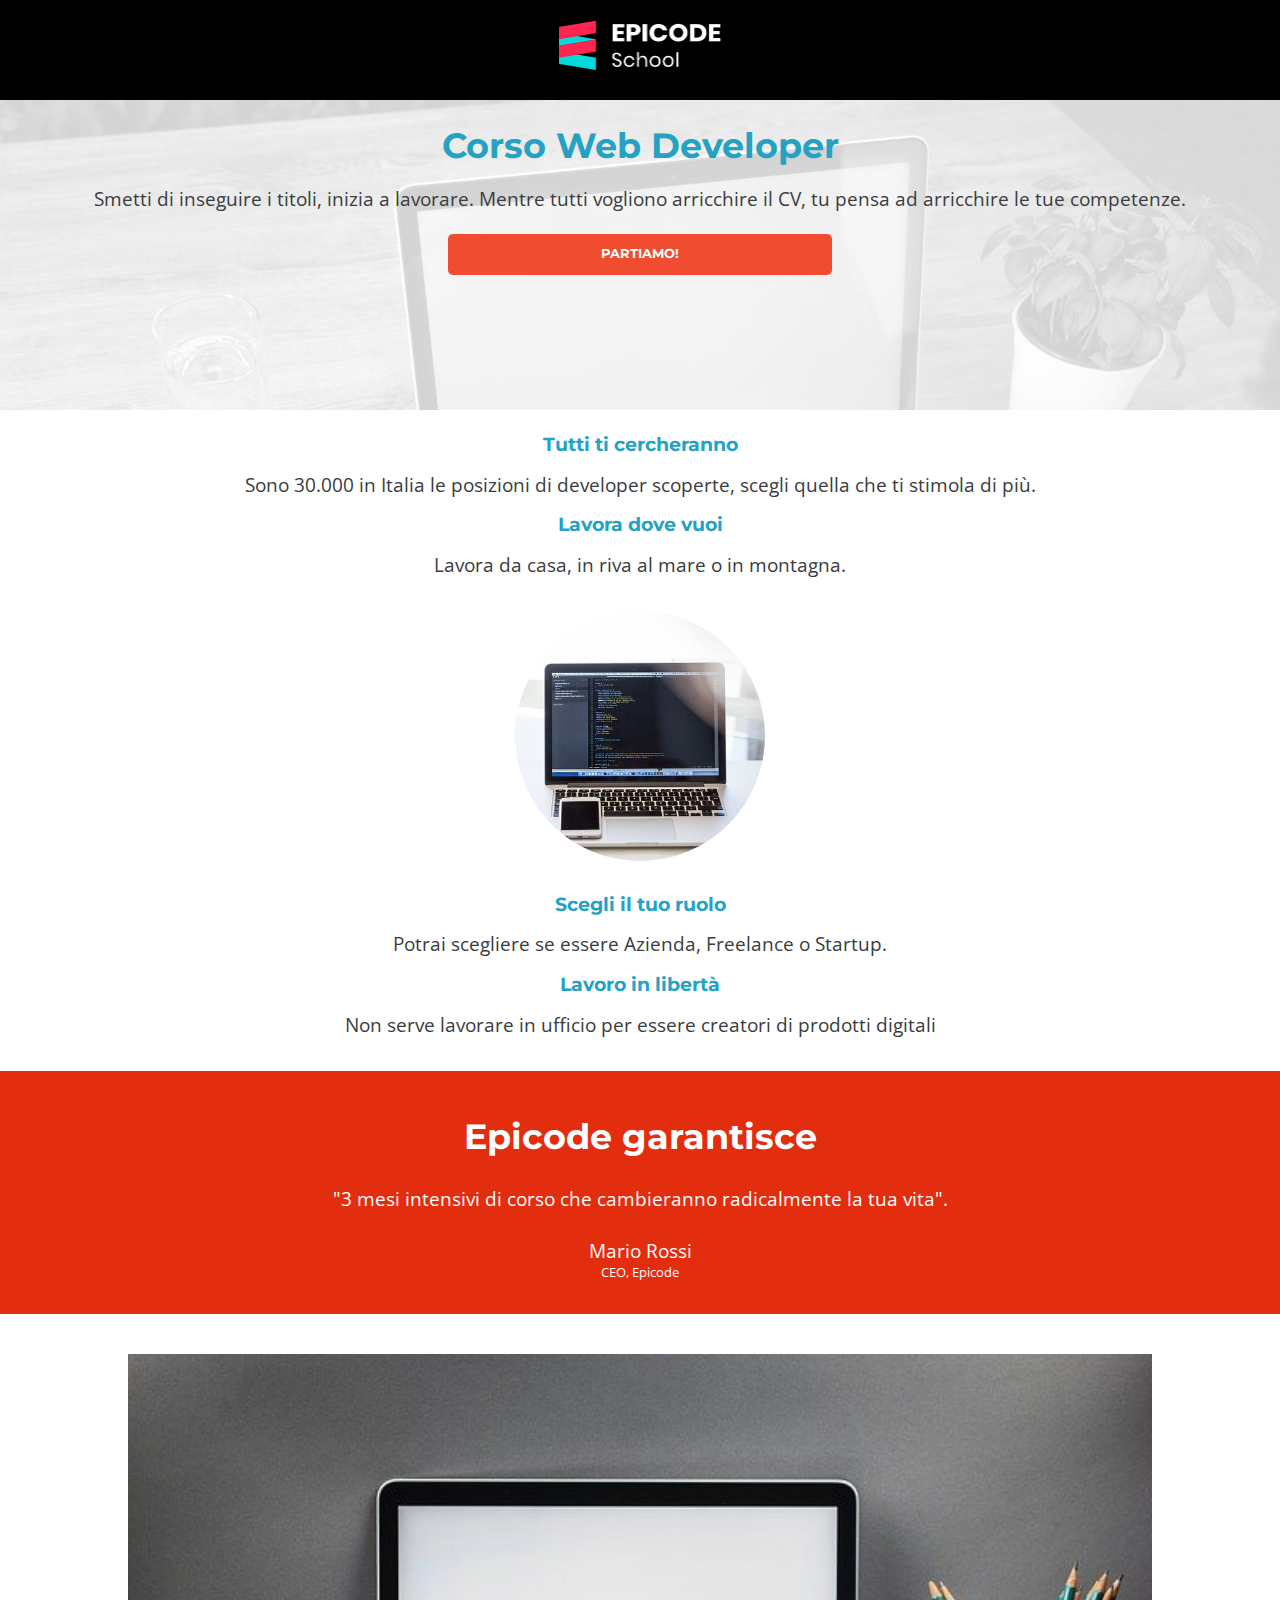
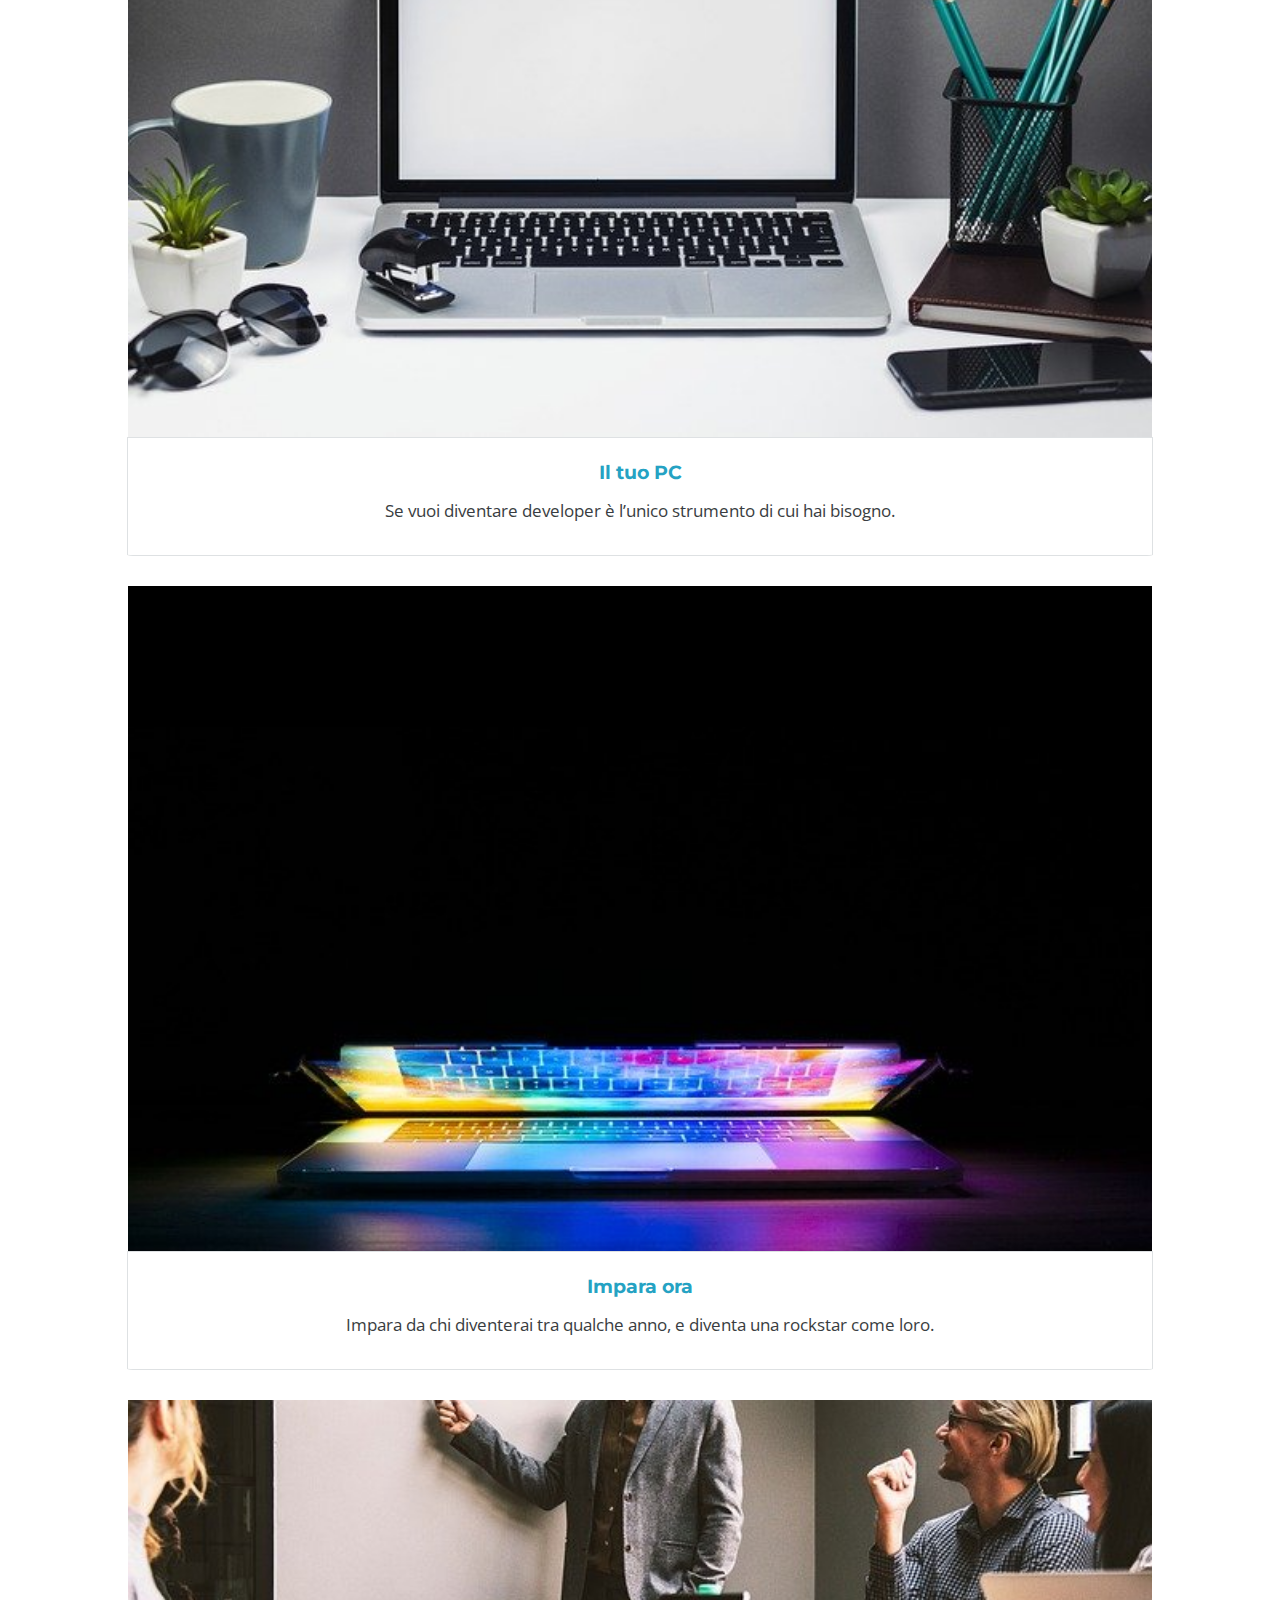
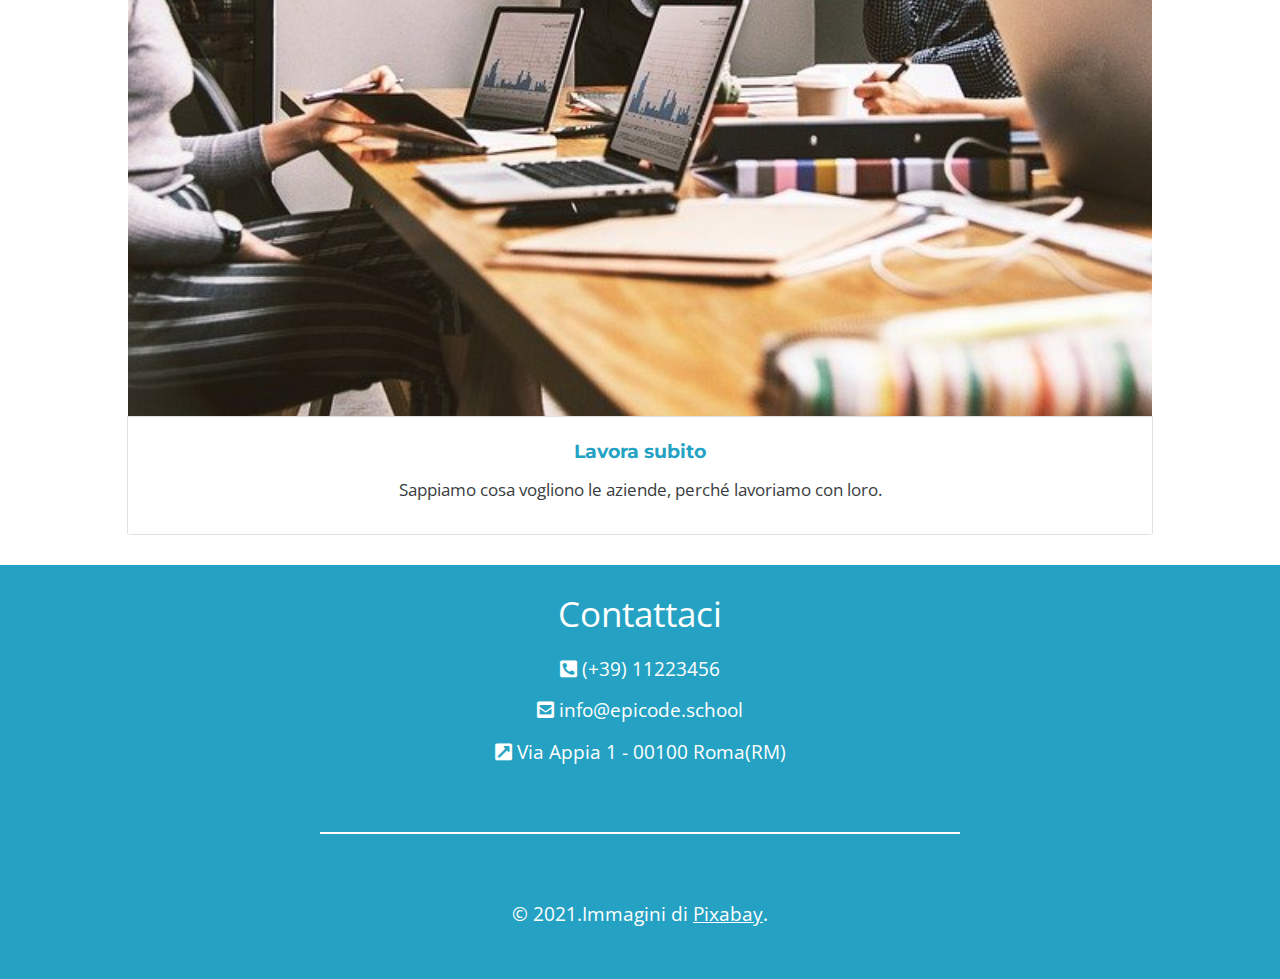
<file: css/index.html>
<!DOCTYPE html>
<html lang="en">
  <head>
    <meta charset="UTF-8" />
    <meta name="viewport" content="width=device-width, initial-scale=1.0" />
    <link rel="stylesheet" href="/css/reset.css" />
    <link rel="stylesheet" href="/css/style.css" />
    <link rel="stylesheet" href="https://cdnjs.cloudflare.com/ajax/libs/font-awesome/5.15.4/css/all.min.css" />

    <title>Corso Web Developer - Epicode school</title>
  </head>
  <body class="open-sans">
    <header class="logo">
      <img class="dimensione" src="/images/logo.png" alt="Logo" />
    </header>
    <main>
      <section class="bimg">
        <h1 class="montserrat celeste">Corso Web Developer</h1>
        <p>Smetti di inseguire i titoli, inizia a lavorare. Mentre tutti vogliono arricchire il CV, tu pensa ad arricchire le tue competenze.</p>
        <button class="bottone"><h4 class="montserrat">PARTIAMO!</h4></button>
      </section>
      <section class="spazio">
        <p class="montserrat celeste"><strong> Tutti ti cercheranno</strong></p>
        <p>Sono 30.000 in Italia le posizioni di developer scoperte, scegli quella che ti stimola di più.</p>
        <p class="montserrat celeste"><strong> Lavora dove vuoi </strong></p>
        <p>Lavora da casa, in riva al mare o in montagna.</p>
        <img class="cerchio" src="../images/notebook.jpg" alt="notebook" />
        <p class="montserrat celeste"><strong> Scegli il tuo ruolo</strong></p>
        <p>Potrai scegliere se essere Azienda, Freelance o Startup.</p>
        <p class="montserrat celeste"><strong> Lavoro in libertà</strong></p>
        <p>Non serve lavorare in ufficio per essere creatori di prodotti digitali</p>
      </section>
      <section class="testimonianze">
        <h2 class="montserrat margine">Epicode garantisce</h2>
        <p class="margine">"3 mesi intensivi di corso che cambieranno radicalmente la tua vita".</p>
        <p>Mario Rossi</p>
        <p class="misurap">CEO, Epicode</p>
      </section>

      <section class="spaziosotto">
        <img class="treimg" src="/images/foto1.jpg" alt="pc1" />
        <div class="bordo">
          <p class="montserrat celeste"><strong> Il tuo PC </strong></p>
          <p class="ristretto">Se vuoi diventare developer è l’unico strumento di cui hai bisogno.</p>
        </div>
      </section>

      <section class="spaziosotto">
        <img class="treimg" src="/images/foto2.jpg" alt="pc2" />
        <div class="bordo">
          <p class="montserrat celeste"><strong> Impara ora </strong></p>
          <p class="ristretto">Impara da chi diventerai tra qualche anno, e diventa una rockstar come loro.</p>
        </div>
      </section>

      <section class="spaziosotto">
        <img class="treimg" src="/images/foto3.jpg" alt="pc3" />
        <div class="bordo">
          <p class="montserrat celeste"><strong> Lavora subito </strong></p>
          <p class="ristretto">Sappiamo cosa vogliono le aziende, perché lavoriamo con loro.</p>
        </div>
      </section>
    </main>
    <footer class="boxu">
      <h2>Contattaci</h2>
      <p><i class="fas fa-phone-square-alt"></i> (+39) 11223456</p>
      <p><i class="fas fa-envelope-square"></i> info@epicode.school</p>
      <p><i class="fas fa-external-link-square-alt"></i> Via Appia 1 - 00100 Roma(RM)</p>
      <div class="trattino"></div>
      <p>&copy; 2021.Immagini di <a href="#"> Pixabay</a>.</p>
    </footer>
  </body>
</html>
</file>
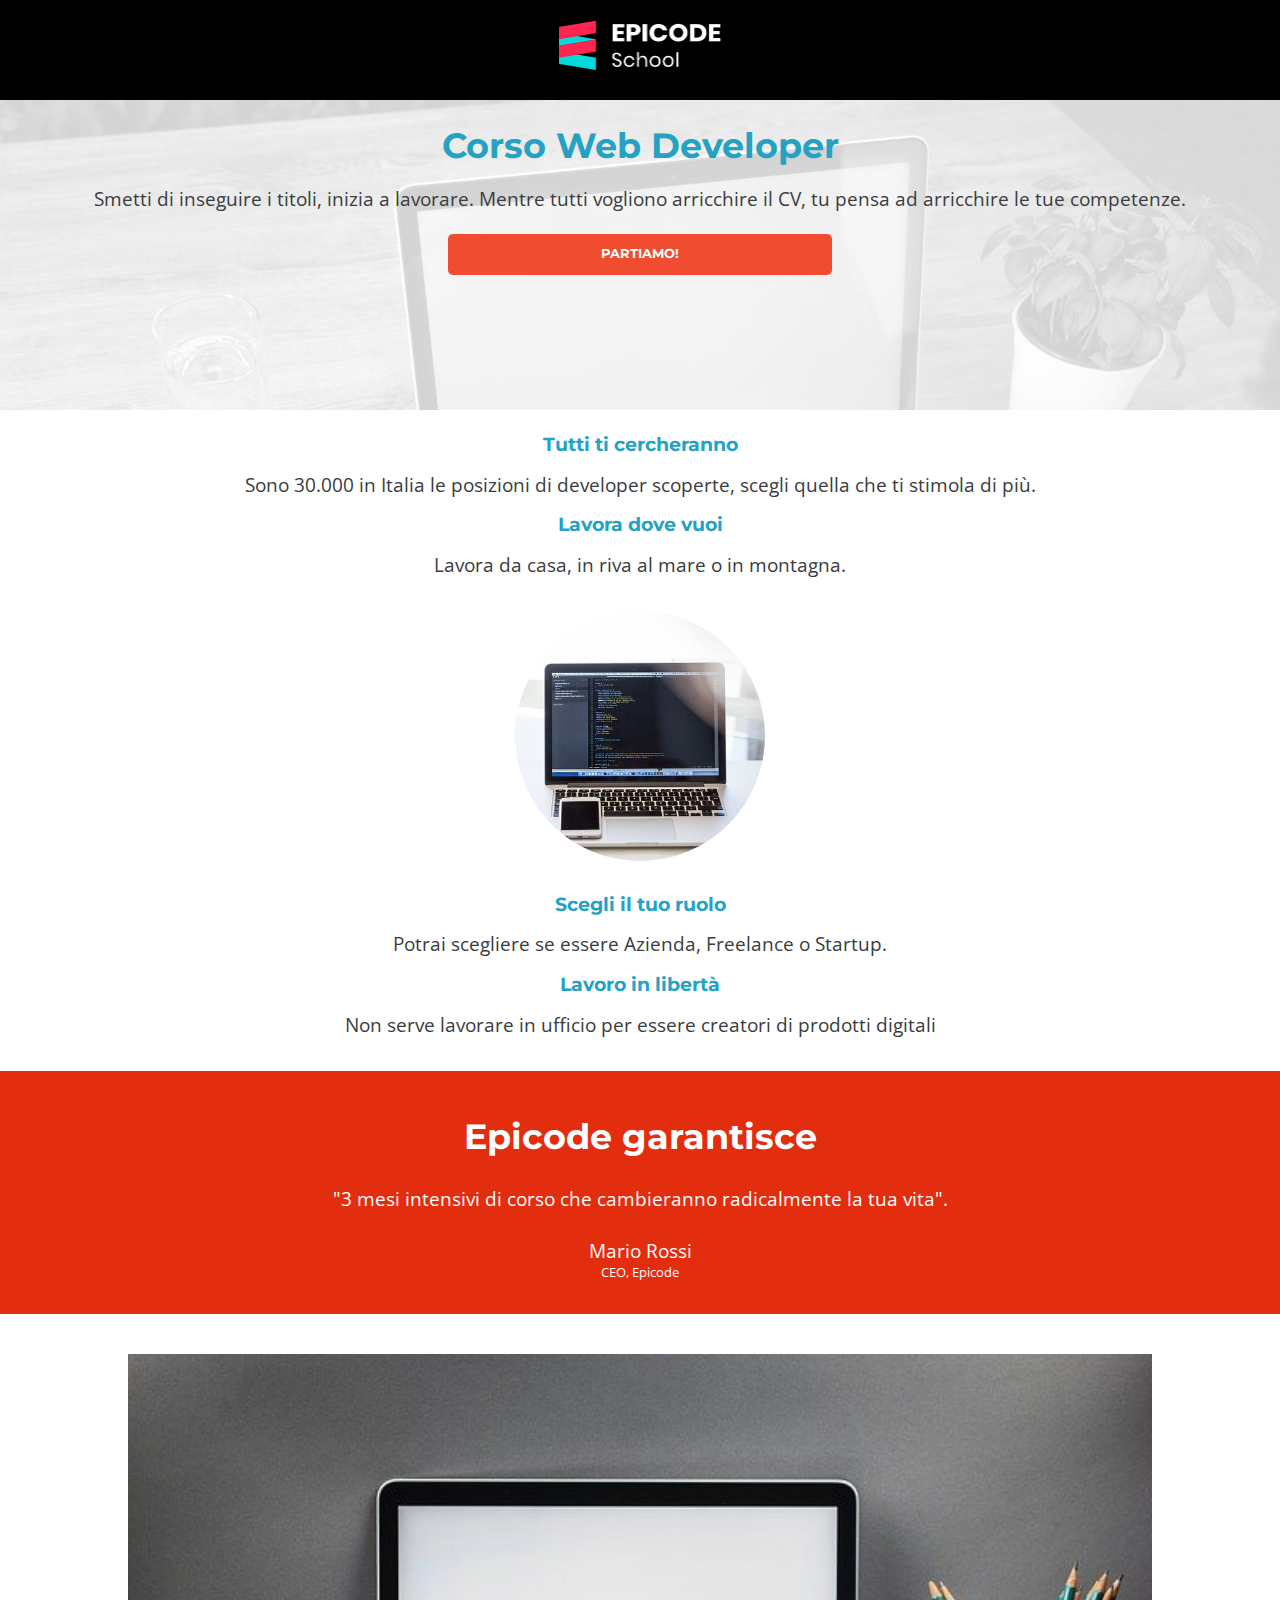
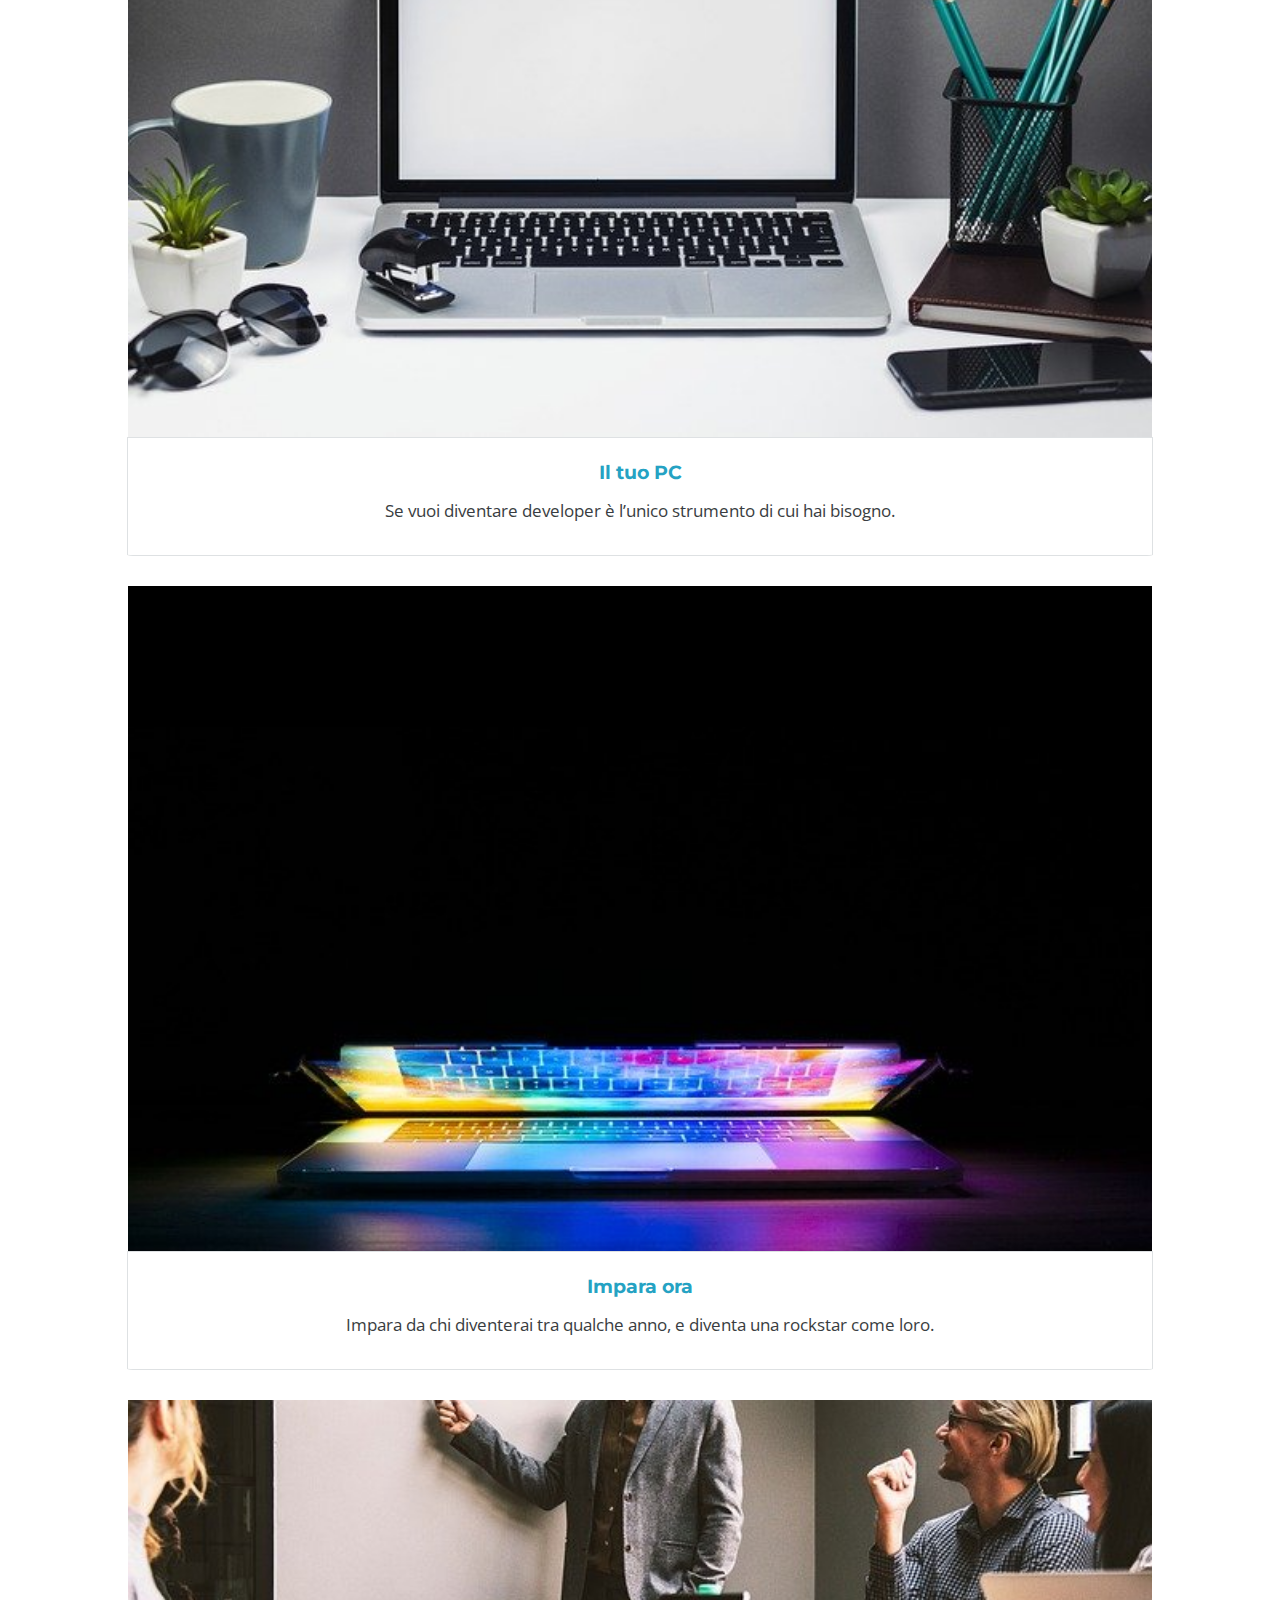
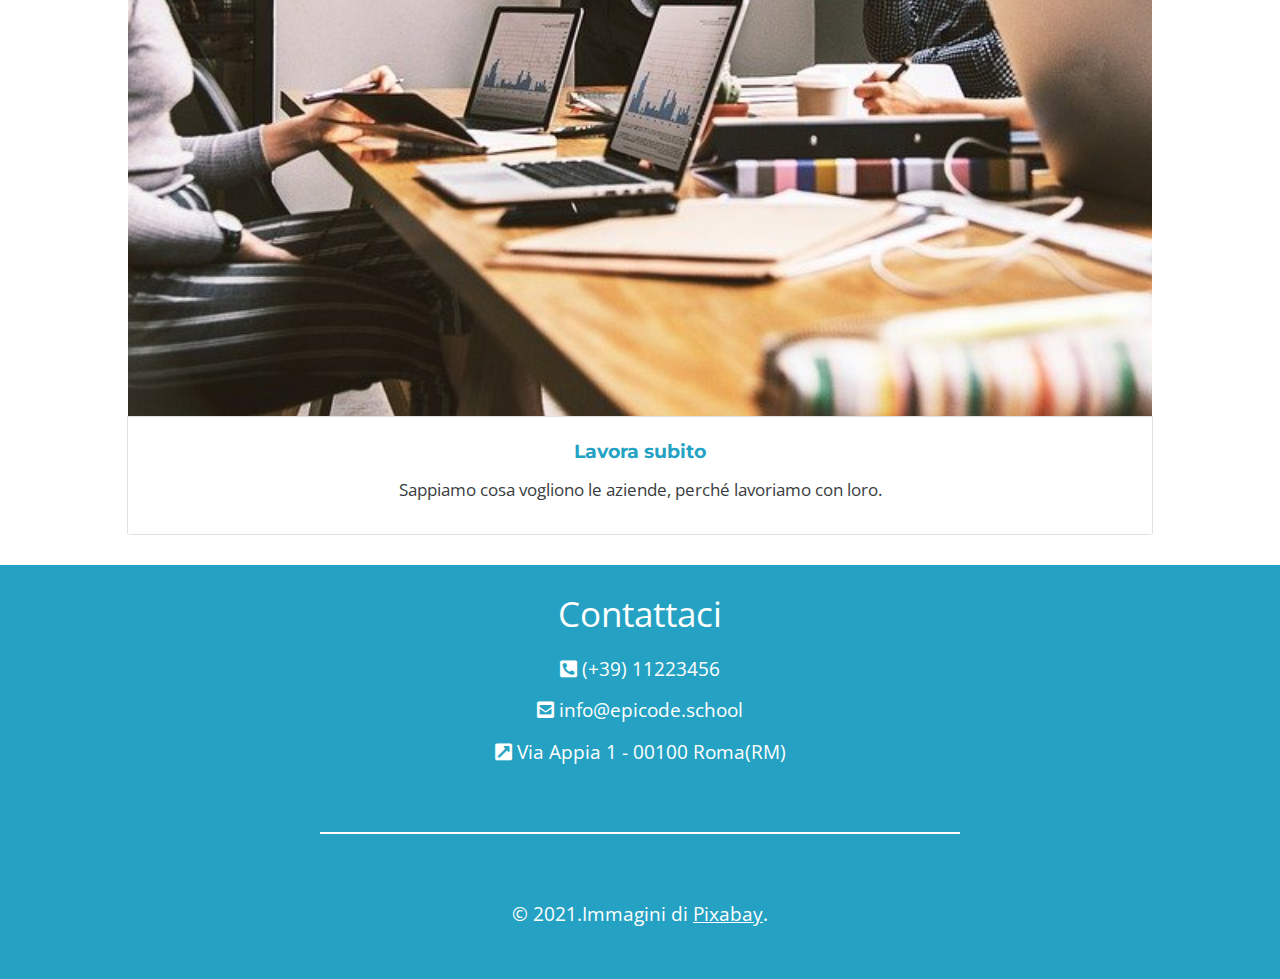
<file: html_mobile/index.html>
<!DOCTYPE html>
<html lang="en">
  <head>
    <meta charset="UTF-8" />
    <meta name="viewport" content="width=device-width, initial-scale=1.0" />
    <link rel="stylesheet" href="../css/reset.css" />
    <link rel="stylesheet" href="./style.css" />
    <link rel="stylesheet" href="https://cdnjs.cloudflare.com/ajax/libs/font-awesome/5.15.4/css/all.min.css" />

    <title>Corso Web Developer - Epicode school</title>
  </head>
  <body class="open-sans">
    <header class="logo">
      <img class="dimensione" src="/images/logo.png" alt="Logo" />
    </header>
    <main>
      <section class="bimg">
        <h1 class="montserrat celeste">Corso Web Developer</h1>
        <p>Smetti di inseguire i titoli, inizia a lavorare. Mentre tutti vogliono arricchire il CV, tu pensa ad arricchire le tue competenze.</p>
        <button class="bottone"><h4 class="montserrat">PARTIAMO!</h4></button>
      </section>
      <section class="spazio">
        <p class="montserrat celeste"><strong> Tutti ti cercheranno</strong></p>
        <p>Sono 30.000 in Italia le posizioni di developer scoperte, scegli quella che ti stimola di più.</p>
        <p class="montserrat celeste"><strong> Lavora dove vuoi </strong></p>
        <p>Lavora da casa, in riva al mare o in montagna.</p>
        <img class="cerchio" src="../images/notebook.jpg" alt="notebook" />
        <p class="montserrat celeste"><strong> Scegli il tuo ruolo</strong></p>
        <p>Potrai scegliere se essere Azienda, Freelance o Startup.</p>
        <p class="montserrat celeste"><strong> Lavoro in libertà</strong></p>
        <p>Non serve lavorare in ufficio per essere creatori di prodotti digitali</p>
      </section>
      <section class="testimonianze">
        <h2 class="montserrat margine">Epicode garantisce</h2>
        <p class="margine">"3 mesi intensivi di corso che cambieranno radicalmente la tua vita".</p>
        <p>Mario Rossi</p>
        <p class="misurap">CEO, Epicode</p>
      </section>

      <section class="spaziosotto">
        <img class="treimg" src="/images/foto1.jpg" alt="pc1" />
        <div class="bordo">
          <p class="montserrat celeste"><strong> Il tuo PC </strong></p>
          <p class="ristretto">Se vuoi diventare developer è l’unico strumento di cui hai bisogno.</p>
        </div>
      </section>

      <section class="spaziosotto">
        <img class="treimg" src="/images/foto2.jpg" alt="pc2" />
        <div class="bordo">
          <p class="montserrat celeste"><strong> Impara ora </strong></p>
          <p class="ristretto">Impara da chi diventerai tra qualche anno, e diventa una rockstar come loro.</p>
        </div>
      </section>

      <section class="spaziosotto">
        <img class="treimg" src="/images/foto3.jpg" alt="pc3" />
        <div class="bordo">
          <p class="montserrat celeste"><strong> Lavora subito </strong></p>
          <p class="ristretto">Sappiamo cosa vogliono le aziende, perché lavoriamo con loro.</p>
        </div>
      </section>
    </main>
    <footer class="boxu">
      <h2>Contattaci</h2>
      <p><i class="fas fa-phone-square-alt"></i> (+39) 11223456</p>
      <p><i class="fas fa-envelope-square"></i> info@epicode.school</p>
      <p><i class="fas fa-external-link-square-alt"></i> Via Appia 1 - 00100 Roma(RM)</p>
      <div class="trattino"></div>
      <p>&copy; 2021.Immagini di <a href="#"> Pixabay</a>.</p>
    </footer>
  </body>
</html>
</file>
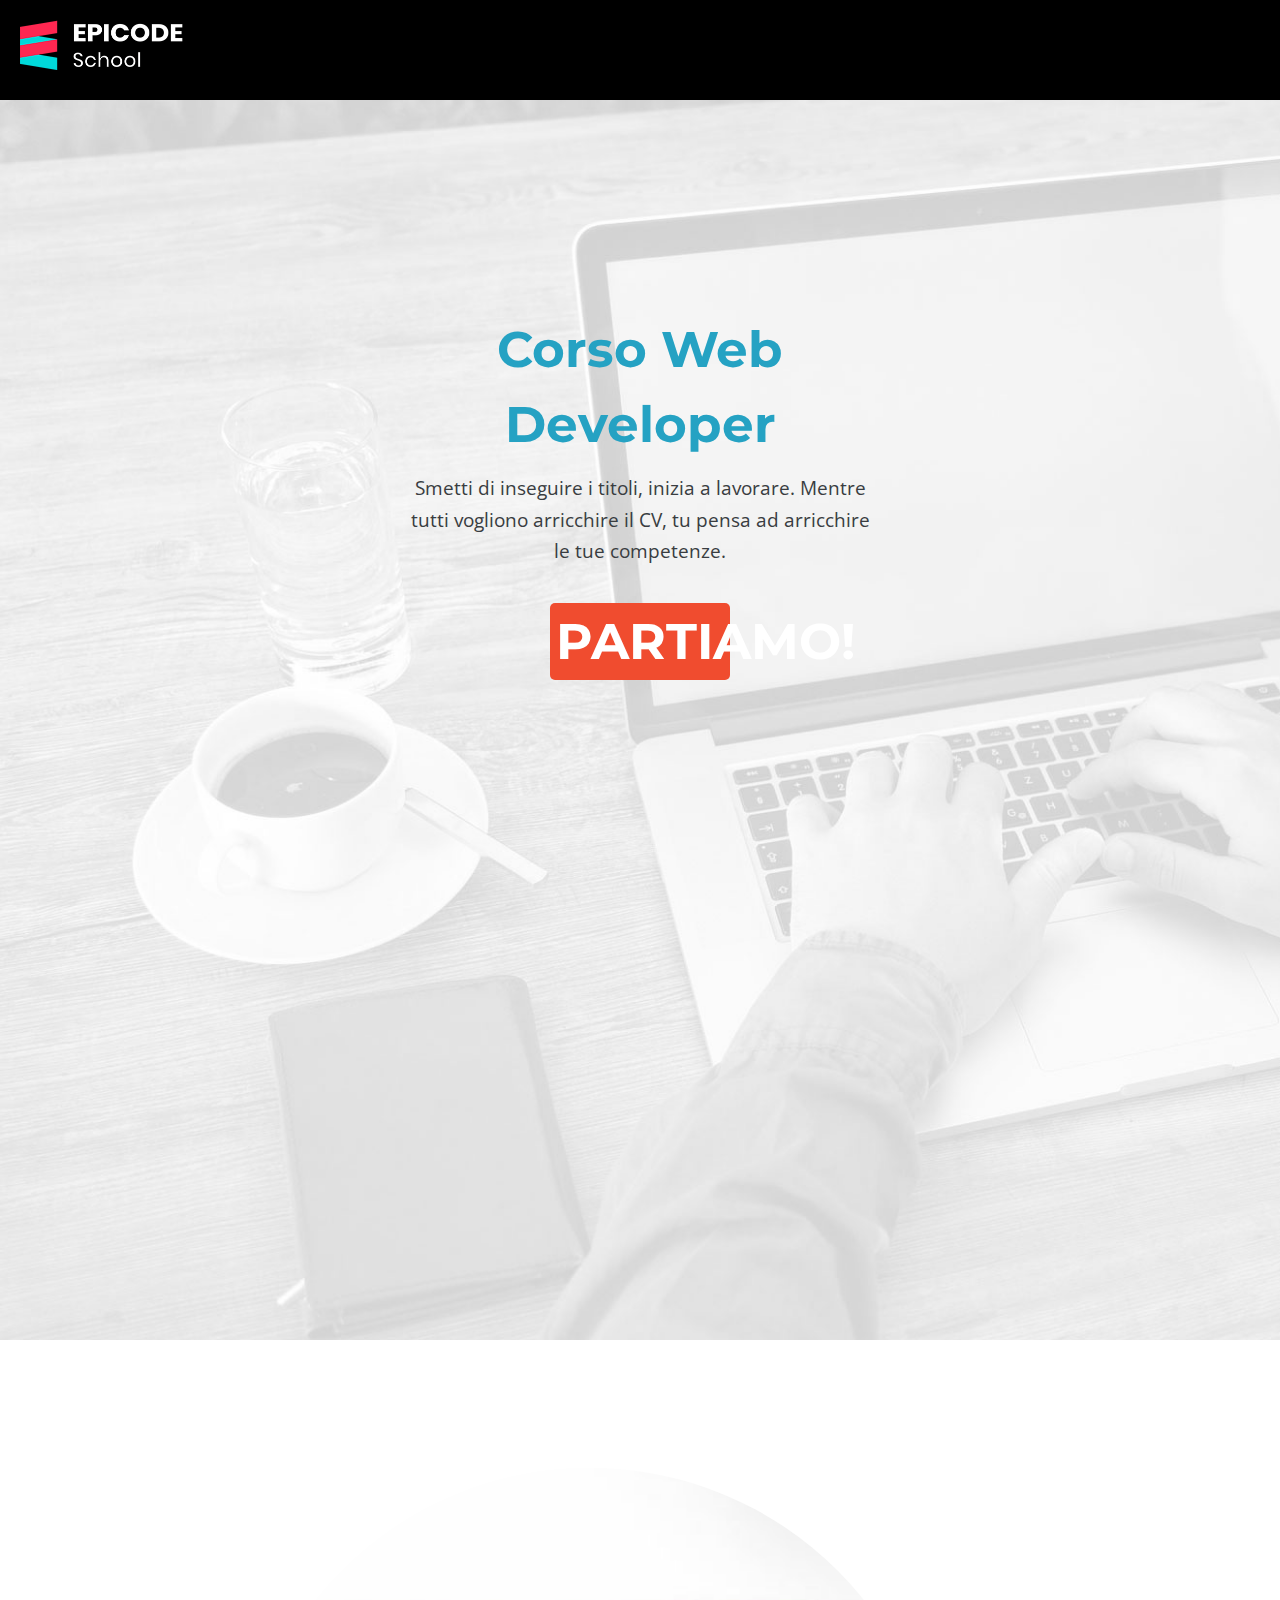
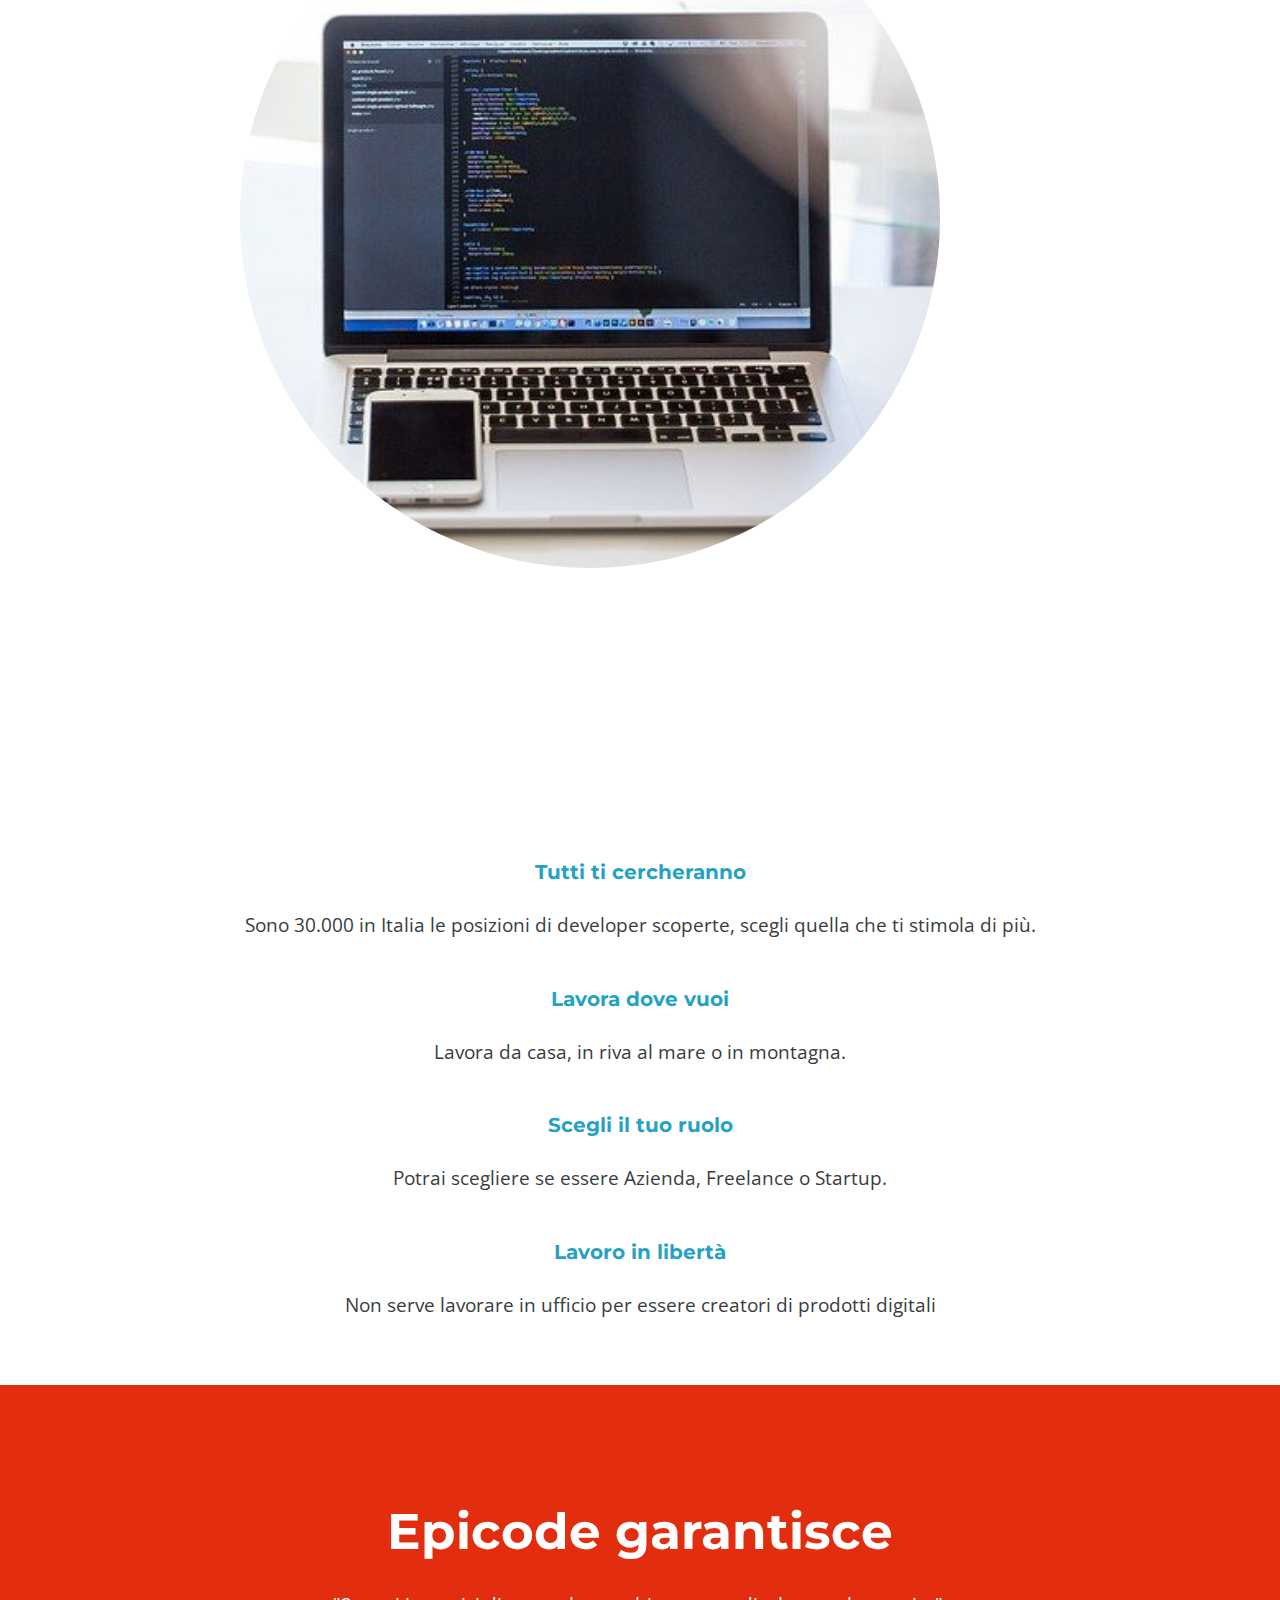
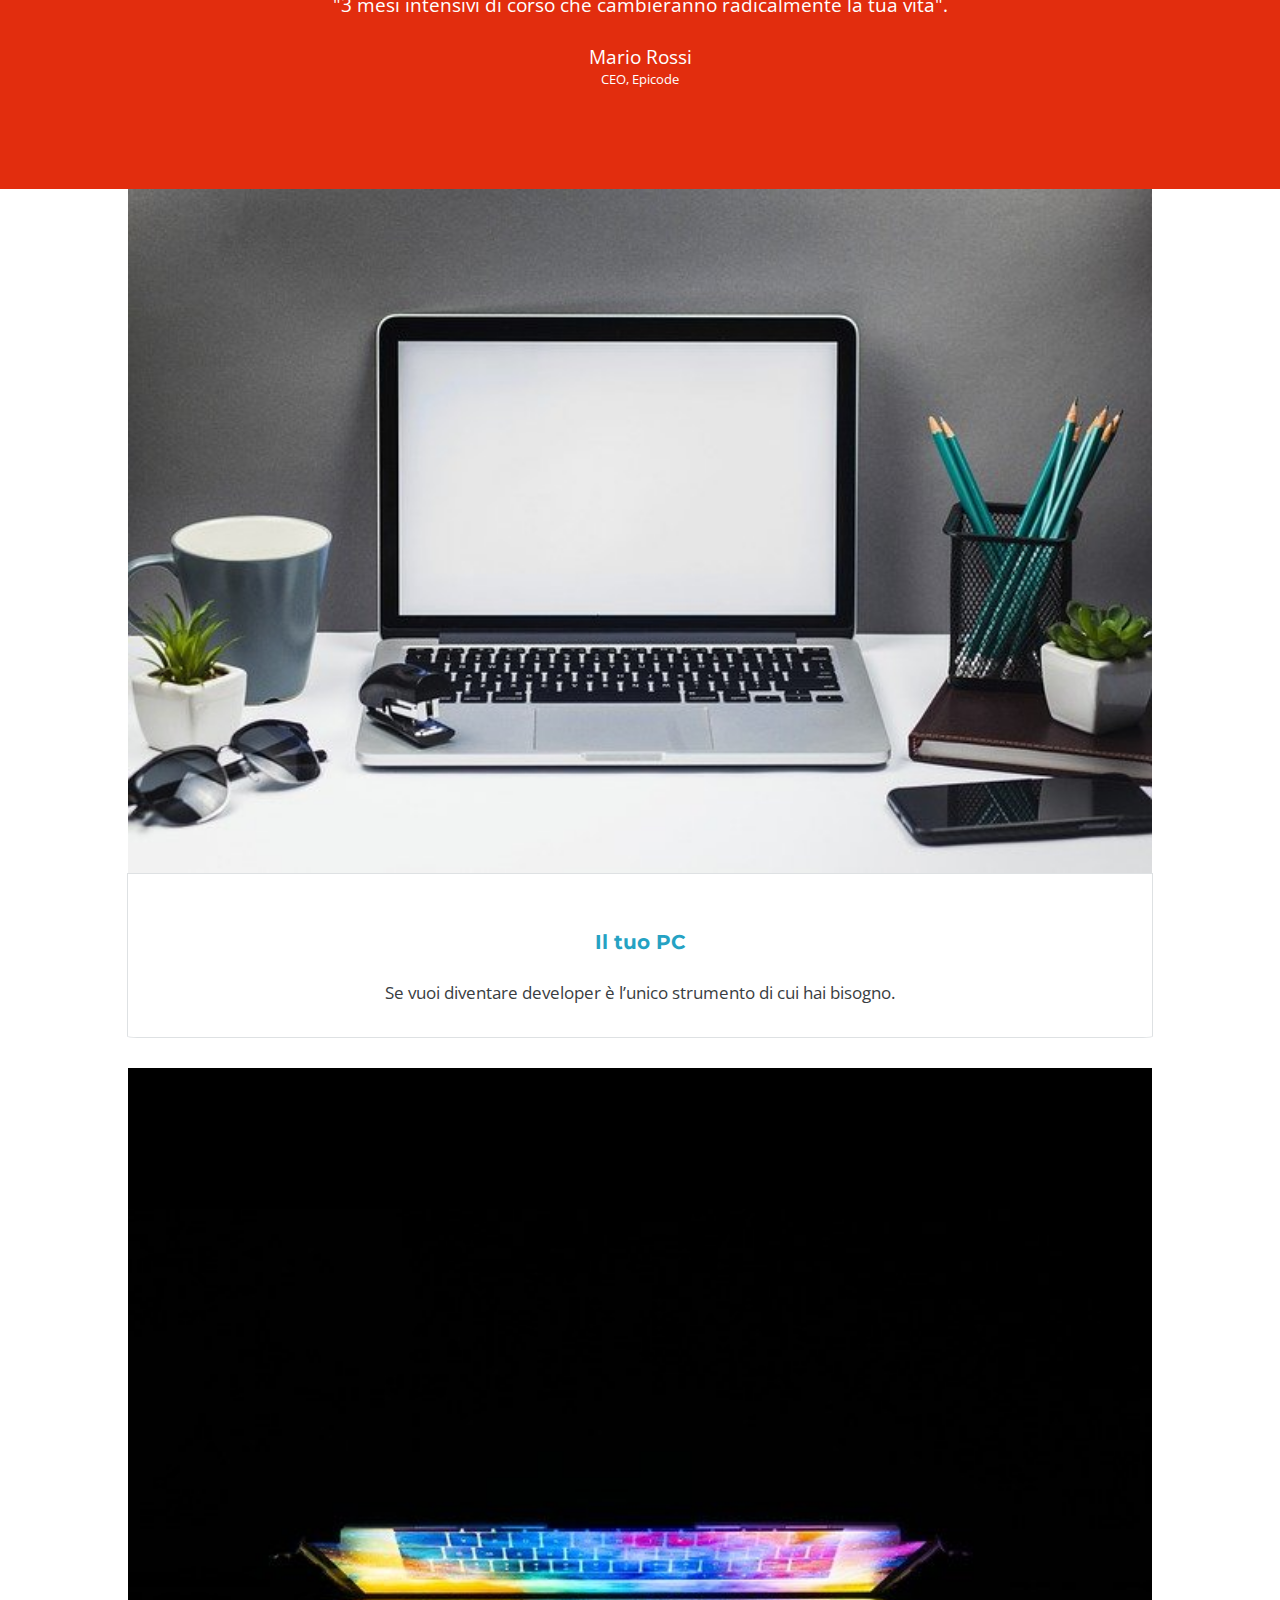
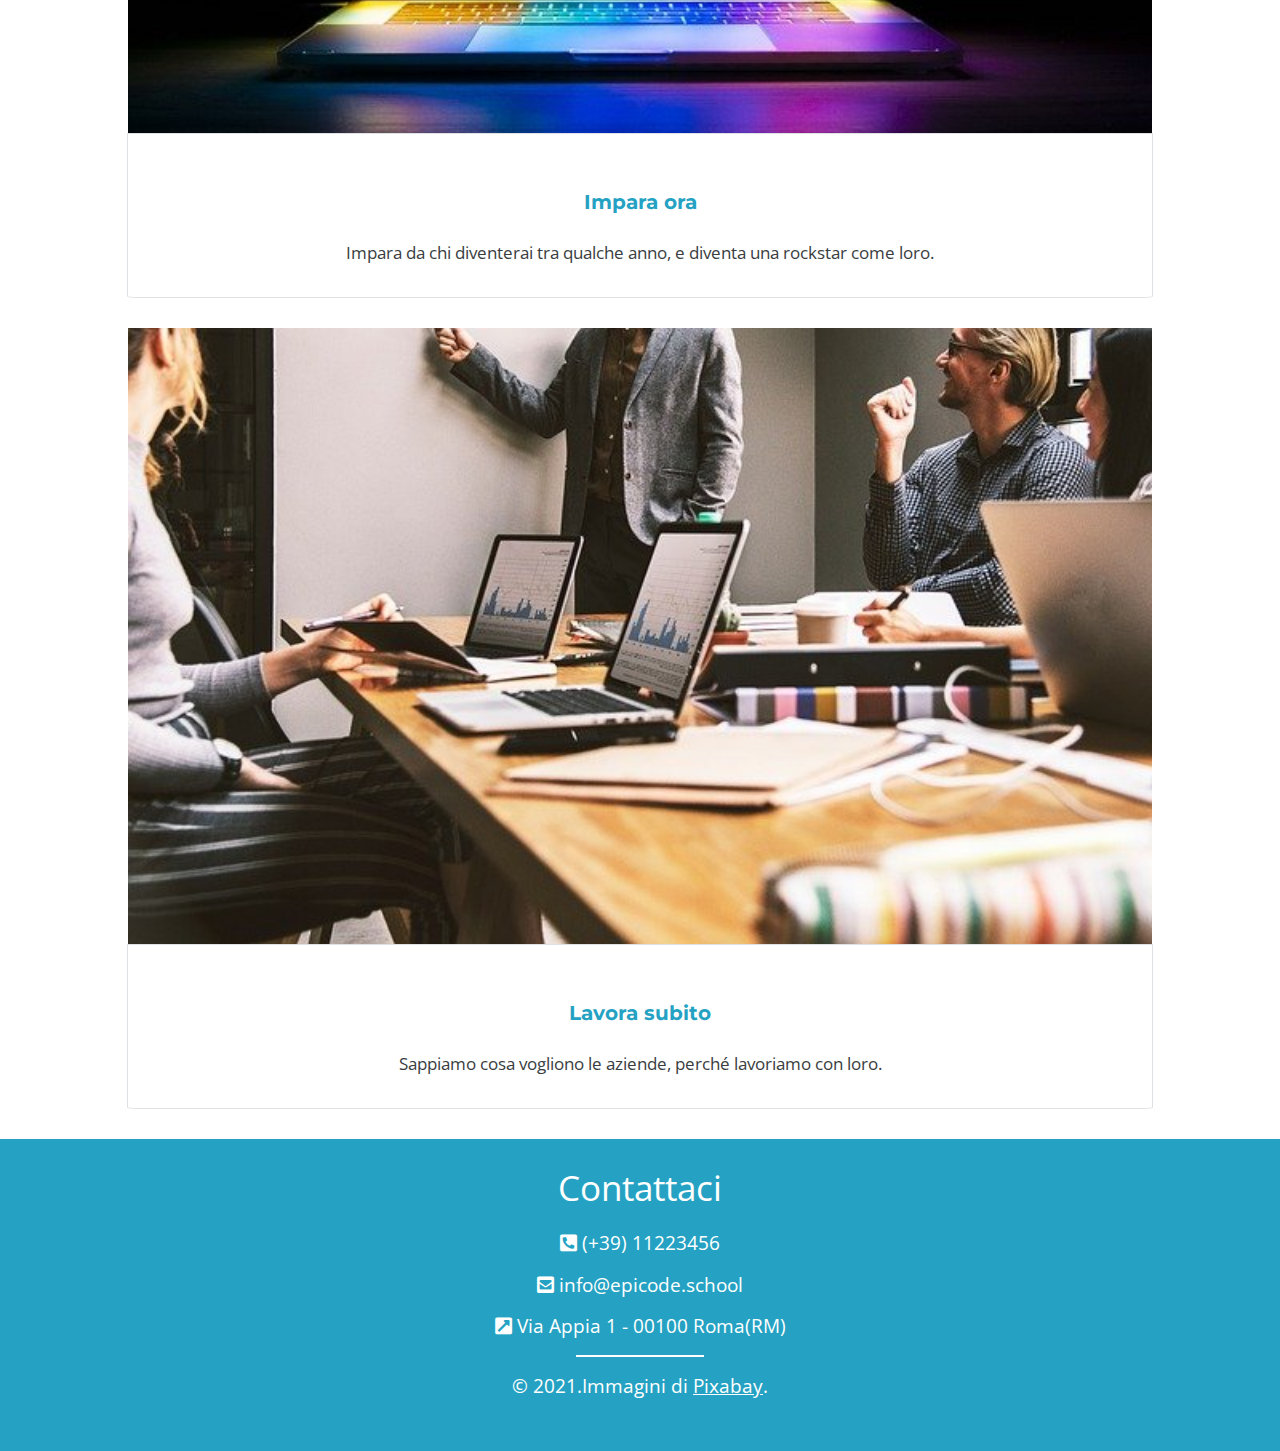
<file: css/index-desktop.html>
<!DOCTYPE html>
<html lang="en">
  <head>
    <meta charset="UTF-8" />
    <meta name="viewport" content="width=device-width, initial-scale=1.0" />
    <link rel="stylesheet" href="/css/reset.css" />
    <link rel="stylesheet" href="/css/style-desktop.css" />
    <link rel="stylesheet" href="https://cdnjs.cloudflare.com/ajax/libs/font-awesome/5.15.4/css/all.min.css" />

    <title>Corso Web Developer - Epicode school</title>
  </head>
  <body class="open-sans">
    <header class="logo">
      <img class="dimensione" src="/images/logo.png" alt="Logo" />
    </header>
    <main>
      <section class="bimg">
        <div class="titolo">
          <h1 class="montserrat celeste">Corso Web Developer</h1>
          <p>Smetti di inseguire i titoli, inizia a lavorare. Mentre tutti vogliono arricchire il CV, tu pensa ad arricchire le tue competenze.</p>
          <button class="bottone"><h4 class="montserrat">PARTIAMO!</h4></button>
        </div>
      </section>
      <section class="contenitore">
        <img class="cerchio" src="../images/notebook.jpg" alt="notebook" />
        <div class="allinea">
          <p class="montserrat celeste"><strong>Tutti ti cercheranno</strong></p>
          <p>Sono 30.000 in Italia le posizioni di developer scoperte, scegli quella che ti stimola di più.</p>
          <p class="montserrat celeste"><strong>Lavora dove vuoi</strong></p>
          <p>Lavora da casa, in riva al mare o in montagna.</p>
          <p class="montserrat celeste"><strong>Scegli il tuo ruolo</strong></p>
          <p>Potrai scegliere se essere Azienda, Freelance o Startup.</p>
          <p class="montserrat celeste"><strong>Lavoro in libertà</strong></p>
          <p>Non serve lavorare in ufficio per essere creatori di prodotti digitali</p>
        </div>
      </section>

      <section class="testimonianze">
        <h2 class="montserrat margine">Epicode garantisce</h2>
        <p class="margine">"3 mesi intensivi di corso che cambieranno radicalmente la tua vita".</p>
        <p>Mario Rossi</p>
        <p class="misurap">CEO, Epicode</p>
      </section>

      <section class="spaziosotto">
        <img class="treimg" src="/images/foto1.jpg" alt="pc1" />
        <div class="bordo">
          <p class="montserrat celeste"><strong> Il tuo PC </strong></p>
          <p class="ristretto">Se vuoi diventare developer è l’unico strumento di cui hai bisogno.</p>
        </div>
      </section>

      <section class="spaziosotto">
        <img class="treimg" src="/images/foto2.jpg" alt="pc2" />
        <div class="bordo">
          <p class="montserrat celeste"><strong> Impara ora </strong></p>
          <p class="ristretto">Impara da chi diventerai tra qualche anno, e diventa una rockstar come loro.</p>
        </div>
      </section>

      <section class="spaziosotto">
        <img class="treimg" src="/images/foto3.jpg" alt="pc3" />
        <div class="bordo">
          <p class="montserrat celeste"><strong> Lavora subito </strong></p>
          <p class="ristretto">Sappiamo cosa vogliono le aziende, perché lavoriamo con loro.</p>
        </div>
      </section>
    </main>
    <footer class="boxu">
      <h2>Contattaci</h2>
      <p><i class="fas fa-phone-square-alt"></i> (+39) 11223456</p>
      <p><i class="fas fa-envelope-square"></i> info@epicode.school</p>
      <p><i class="fas fa-external-link-square-alt"></i> Via Appia 1 - 00100 Roma(RM)</p>
      <div class="trattino"></div>
      <p>&copy; 2021.Immagini di <a href="#"> Pixabay</a>.</p>
    </footer>
  </body>
</html>
</file>
<file: css/style.css>
@import url("https://fonts.googleapis.com/css2?family=Open+Sans:ital,wght@0,300..800;1,300..800&display=swap");
@import url("https://fonts.googleapis.com/css2?family=Montserrat:ital,wght@0,100..900;1,100..900&display=swap");
.open-sans {
  font-family: "Open Sans", sans-serif;
  font-size: 1.2rem;
  font-weight: 400;
  line-height: 1.65;
  font-style: normal;
}
.montserrat {
  font-family: "Montserrat", sans-serif;
  font-weight: bold;
  line-height: 1.5;
  font-style: normal;
}
* {
  text-align: center;
}
body {
  color: #393d41;
}
h1,
h2 {
  margin-bottom: 10px;
  font-size: 35px;
}
p {
  margin-bottom: 10px;
}
a {
  color: white;
}
h1,
h2,
h3,
h4.h5,
h5,
p {
  padding-inline: 20px;
}

.logo {
  background-color: black;
  height: 100px;
}
.dimensione {
  height: 50%;
  width: auto;
  margin: auto;
  margin-top: 20px;
  margin-bottom: 10px;
}
.spazio {
  padding-top: 20px;
  padding-bottom: 20px;
}
.cerchio {
  width: 250px;
  height: 250px;
  border-radius: 50%;
  object-fit: cover;
  margin-top: 20px;
  margin-bottom: 20px;
}
.bimg {
  height: 30vh;
  background-image: url("/images/banner.jpg");
  background-size: cover;
  padding-top: 20px;
  padding-bottom: 20px;
}
.bottone {
  margin-top: 10px;
  color: white;
  background-color: #f04c2f;
  border-radius: 5px;
  width: 30%;
  height: 15%;
  border: none;
}
.celeste {
  color: #25a2c3;
}
.margine {
  margin-top: 20px;
  margin-bottom: 20px;
}
.testimonianze {
  color: white;
  background-color: #e22d0e;
  padding-top: 20px;
  padding-bottom: 20px;
  margin-bottom: 40px;
}
.misurap {
  margin-top: -15px;
  font-size: 70%;
}
.ristretto {
  font-size: 17px;
  margin-top: 5px;
}
.treimg {
  width: 80%;
  height: auto;
  display: block;
  margin: 0 auto;
  padding-top: 0;
  padding-inline: 0;
  margin-bottom: 0;
}
.bordo {
  width: 80%;
  border: 1px solid #dee1e3;
  border-radius: 0 0 1% 1%;
  padding-bottom: 20px;
  margin: 0 auto;
  padding-top: 20px;
}
.spaziosotto {
  padding-bottom: 30px;
}
.trattino {
  border: solid 0.5px;
  margin-inline: 25%;
  margin-top: 5%;
  margin-bottom: 5%;
}
.boxu {
  padding-top: 20px;
  color: white;
  background-color: #25a2c3;
  padding-bottom: 40px;
}
</file>
<file: html_mobile/style.css>
@import url("https://fonts.googleapis.com/css2?family=Open+Sans:ital,wght@0,300..800;1,300..800&display=swap");
@import url("https://fonts.googleapis.com/css2?family=Montserrat:ital,wght@0,100..900;1,100..900&display=swap");
.open-sans {
  font-family: "Open Sans", sans-serif;
  font-size: 1.2rem;
  font-weight: 400;
  line-height: 1.65;
  font-style: normal;
}
.montserrat {
  font-family: "Montserrat", sans-serif;
  font-weight: bold;
  line-height: 1.5;
  font-style: normal;
}
* {
  text-align: center;
}
body {
  color: #393d41;
}
h1,
h2 {
  margin-bottom: 10px;
  font-size: 35px;
}
p {
  margin-bottom: 10px;
}
a {
  color: white;
}
h1,
h2,
h3,
h4.h5,
h5,
p {
  padding-inline: 20px;
}

.logo {
  background-color: black;
  height: 100px;
}
.dimensione {
  height: 50%;
  width: auto;
  margin: auto;
  margin-top: 20px;
  margin-bottom: 10px;
}
.spazio {
  padding-top: 20px;
  padding-bottom: 20px;
}
.cerchio {
  width: 250px;
  height: 250px;
  border-radius: 50%;
  object-fit: cover;
  margin-top: 20px;
  margin-bottom: 20px;
}
.bimg {
  height: 30vh;
  background-image: url("/images/banner.jpg");
  background-size: cover;
  padding-top: 20px;
  padding-bottom: 20px;
}
.bottone {
  margin-top: 10px;
  color: white;
  background-color: #f04c2f;
  border-radius: 5px;
  width: 30%;
  height: 15%;
  border: none;
}
.celeste {
  color: #25a2c3;
}
.margine {
  margin-top: 20px;
  margin-bottom: 20px;
}
.testimonianze {
  color: white;
  background-color: #e22d0e;
  padding-top: 20px;
  padding-bottom: 20px;
  margin-bottom: 40px;
}
.misurap {
  margin-top: -15px;
  font-size: 70%;
}
.ristretto {
  font-size: 17px;
  margin-top: 5px;
}
.treimg {
  width: 80%;
  height: auto;
  display: block;
  margin: 0 auto;
  padding-top: 0;
  padding-inline: 0;
  margin-bottom: 0;
}
.bordo {
  width: 80%;
  border: 1px solid #dee1e3;
  border-radius: 0 0 1% 1%;
  padding-bottom: 20px;
  margin: 0 auto;
  padding-top: 20px;
}
.spaziosotto {
  padding-bottom: 30px;
}
.trattino {
  border: solid 0.5px;
  margin-inline: 25%;
  margin-top: 5%;
  margin-bottom: 5%;
}
.boxu {
  padding-top: 20px;
  color: white;
  background-color: #25a2c3;
  padding-bottom: 40px;
}
</file>
<file: css/style-desktop.css>
@import url("https://fonts.googleapis.com/css2?family=Open+Sans:ital,wght@0,300..800;1,300..800&display=swap");
@import url("https://fonts.googleapis.com/css2?family=Montserrat:ital,wght@0,100..900;1,100..900&display=swap");
.open-sans {
  font-family: "Open Sans", sans-serif;
  font-size: 1.2rem;
  font-weight: 400;
  line-height: 1.65;
  font-style: normal;
}
.montserrat {
  font-family: "Montserrat", sans-serif;
  font-weight: bold;
  line-height: 1.5;
  font-style: normal;
  font-size: 50px;
}
* {
  text-align: center;
}
body {
  color: #393d41;
}
h1,
h2 {
  margin-bottom: 10px;
  font-size: 35px;
}
p {
  margin-bottom: 10px;
}
a {
  color: white;
}
h1,
h2,
h3,
h4.h5,
h5,
p {
  padding-inline: 20px;
}

.logo {
  background-color: black;
  height: 100px;
}
.dimensione {
  height: 50%;
  width: auto;
  padding-top: 20px;
  padding-left: 20px;
  display: block;
  text-align: left;
}

.contenitore {
  text-align: center;
}

.cerchio,
.spazio {
  display: inline-block;
  vertical-align: top;
}

.cerchio {
  width: 700px;
  height: 700px;
  border-radius: 50%;
  object-fit: cover;
  margin-right: 100px;
  margin-top: 10%;
  margin-bottom: 10%;
}
section div strong {
  font-size: 20px;
}
.spazio {
  width: 400px;
  text-align: left;
  padding-top: 0;
  padding-bottom: 0;
}
.allinea {
  margin-top: 10%;
  margin-bottom: 5%;
}

.bimg {
  width: 100%;
  height: 1200px;
  background-image: url("/images/banner.jpg");
  background-size: cover;
  display: block;
  text-align: center;
  padding-top: 20px;
  padding-bottom: 20px;
}
.titolo {
  padding-top: 15%;
  padding-inline: 30%;
}
.bottone {
  margin-top: 5%;
  color: white;
  background-color: #f04c2f;
  border-radius: 5px;
  width: 35%;
  height: 5%;
  border: none;
}
.celeste {
  color: #25a2c3;
}
.margine {
  margin-top: 20px;
  margin-bottom: 20px;
}
.testimonianze {
  color: white;
  background-color: #e22d0e;
  padding-top: 7%;
  padding-bottom: 7%;
}
.misurap {
  margin-top: -15px;
  font-size: 70%;
}
.ristretto {
  font-size: 17px;
  margin-top: 5px;
}
.treimg {
  width: 80%;
  height: auto;
  display: block;
  margin: 0 auto;
  padding-top: 0;
  padding-inline: 0;
  margin-bottom: 0;
}
.bordo {
  width: 80%;
  border: 1px solid #dee1e3;
  border-radius: 0 0 1% 1%;
  padding-bottom: 20px;
  margin: 0 auto;
  padding-top: 20px;
}
.spaziosotto {
  padding-bottom: 30px;
}
.trattino {
  border: solid 0.5px;
  margin-inline: 45%;
  margin-top: 1%;
  margin-bottom: 1%;
}
.boxu {
  text-align: left;
  padding-top: 20px;
  color: white;
  background-color: #25a2c3;
  padding-bottom: 40px;
}
</file>
